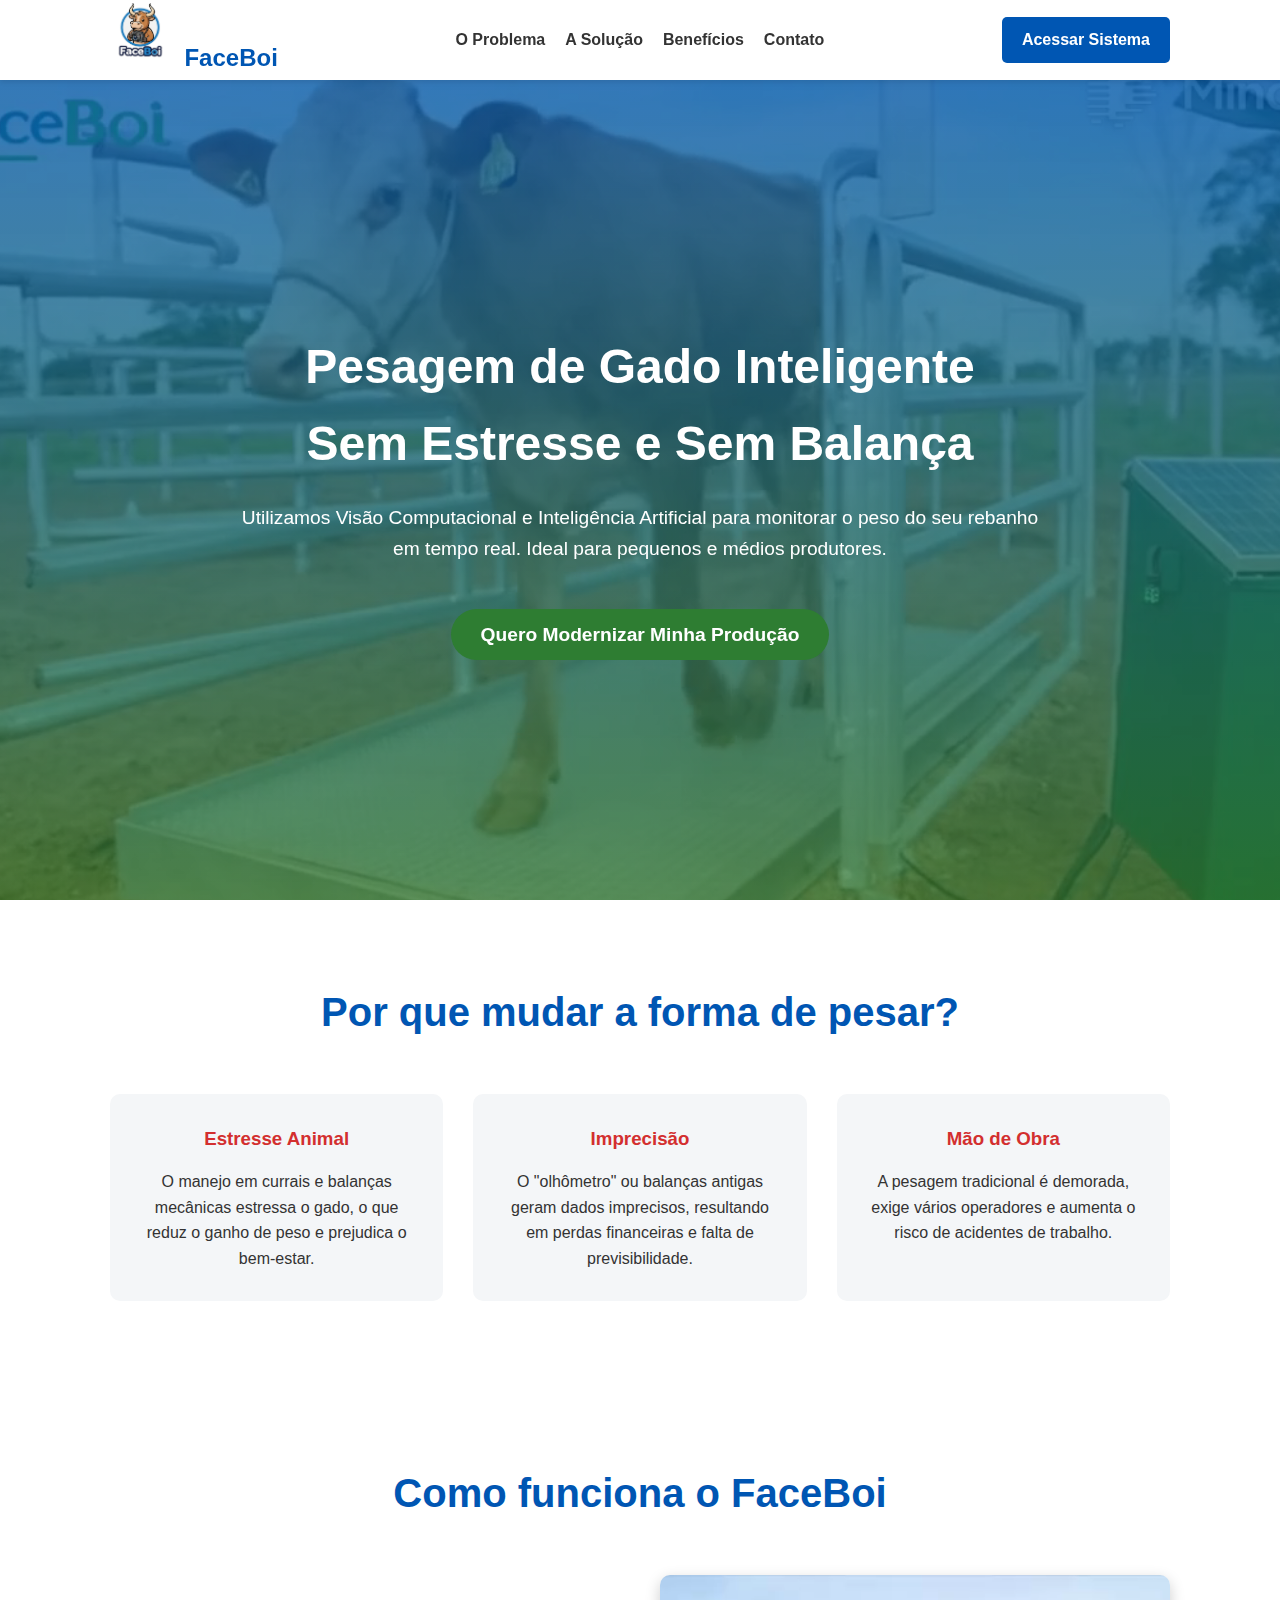
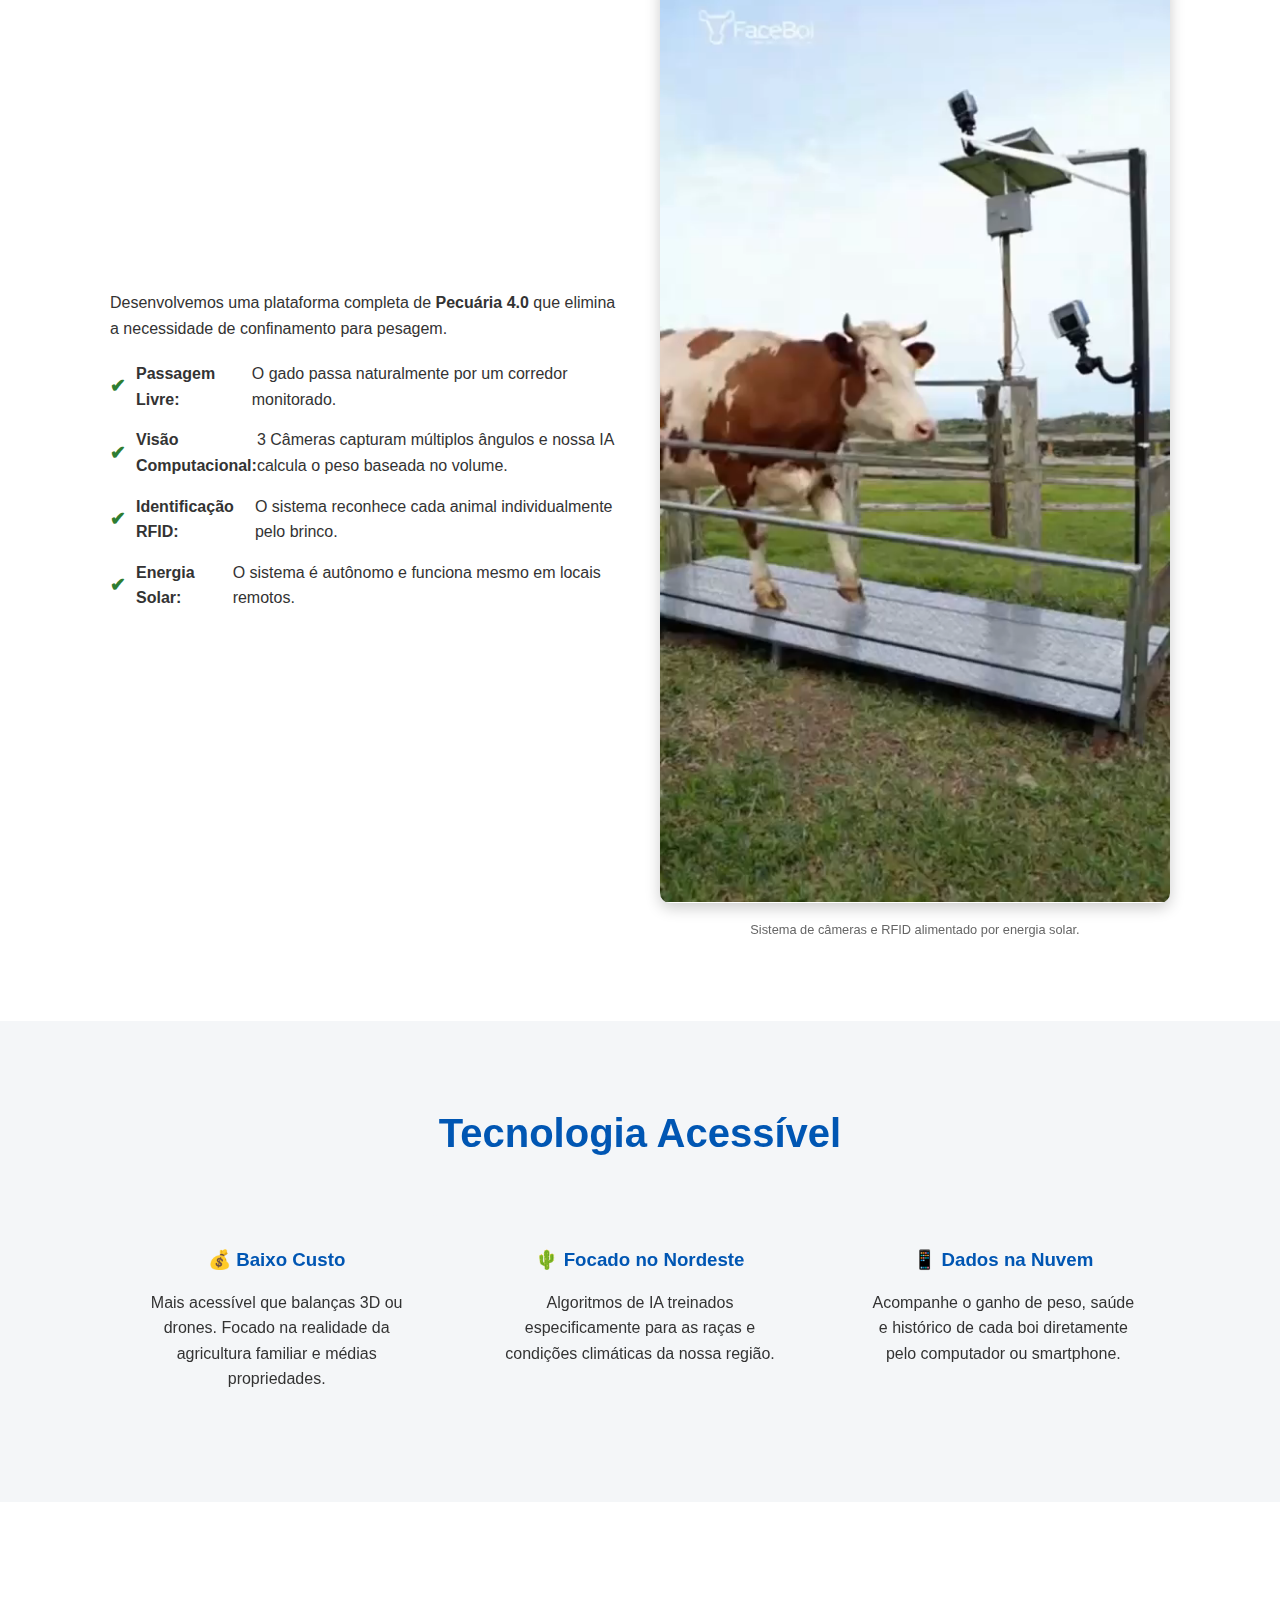
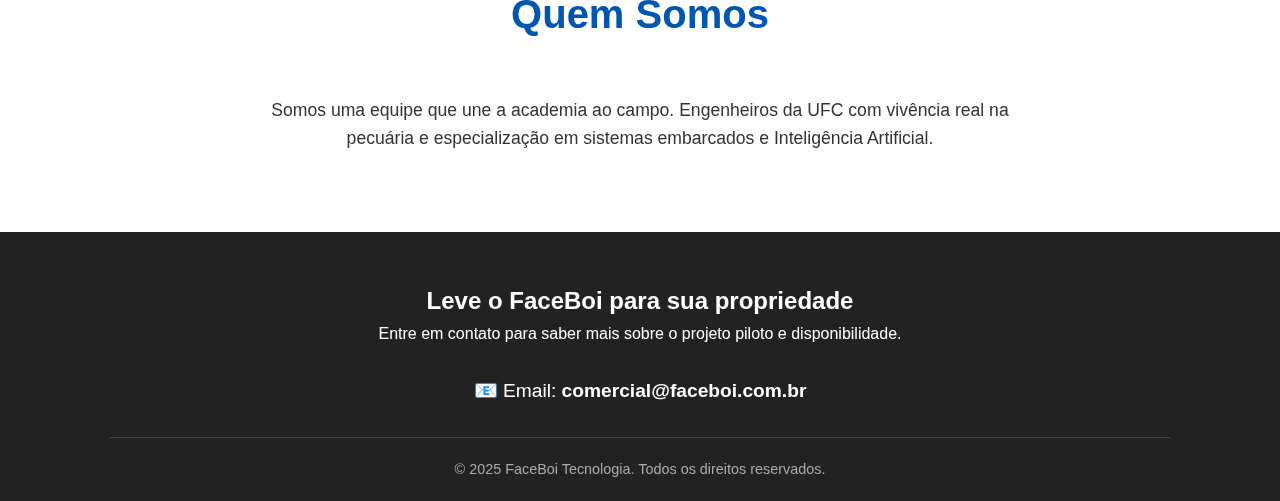
<file: index.html>
<!DOCTYPE html>
<html lang="pt-br">
<head>
    <meta charset="UTF-8">
    <meta name="viewport" content="width=device-width, initial-scale=1.0">
    <link rel="icon" type="image/png" href="logo.png">
    <title>FaceBoi - Pecuária 4.0</title>
    <style>
        /* --- Configurações Gerais --- */
        :root {
            --primary-blue: #0056b3; /* Azul da logo */
            --accent-green: #2e7d32; /* Verde Agro */
            --light-gray: #f4f6f8;
            --text-dark: #333;
            --white: #ffffff;
        }

        * {
            margin: 0;
            padding: 0;
            box-sizing: border-box;
        }

        body {
            font-family: 'Segoe UI', Tahoma, Geneva, Verdana, sans-serif;
            line-height: 1.6;
            color: var(--text-dark);
            background-color: var(--white);
        }

        a { text-decoration: none; }
        ul { list-style: none; }

        /* --- Header --- */
        header {
            background-color: var(--white);
            box-shadow: 0 2px 5px rgba(0,0,0,0.1);
            position: fixed;
            width: 100%;
            top: 0;
            z-index: 1000;
        }

        .container {
            max-width: 1100px;
            margin: 0 auto;
            padding: 0 20px;
        }

        .navbar {
            display: flex;
            justify-content: space-between;
            align-items: center;
            height: 80px;
        }

        .logo img {
            height: 60px; /* Ajuste conforme necessário */
        }

        .nav-links {
            display: flex;
            gap: 20px;
        }

        .nav-links a {
            color: var(--text-dark);
            font-weight: 600;
            transition: color 0.3s;
        }

        .nav-links a:hover {
            color: var(--primary-blue);
        }

        .cta-button {
            background-color: var(--primary-blue);
            color: var(--white);
            padding: 10px 20px;
            border-radius: 5px;
            font-weight: bold;
            transition: background 0.3s;
        }

        .cta-button:hover {
            background-color: #004494;
        }

        /* --- Hero Section --- */
        .hero {
            background: linear-gradient(rgba(0, 86, 179, 0.8), rgba(46, 125, 50, 0.7)), url('video-horizontal.mp4');
            background-size: cover;
            background-position: center;
            height: 100vh;
            display: flex;
            align-items: center;
            text-align: center;
            color: var(--white);
            padding-top: 80px;
            position: relative;
            overflow: hidden;
        }

        .hero::before {
            content: '';
            position: absolute;
            top: 0;
            left: 0;
            right: 0;
            bottom: 0;
            background: linear-gradient(rgba(0, 86, 179, 0.8), rgba(46, 125, 50, 0.7));
            z-index: 1;
        }

        .hero > div {
            position: relative;
            z-index: 2;
        }

        .hero h1 {
            font-size: 3rem;
            margin-bottom: 20px;
        }

        .hero p {
            font-size: 1.2rem;
            margin-bottom: 30px;
            max-width: 800px;
            margin-left: auto;
            margin-right: auto;
        }

        .hero .btn-large {
            background-color: var(--accent-green);
            color: var(--white);
            padding: 15px 30px;
            font-size: 1.2rem;
            border-radius: 50px;
            font-weight: bold;
            border: none;
            cursor: pointer;
            transition: transform 0.2s;
        }

        .hero .btn-large:hover {
            transform: scale(1.05);
            background-color: #1b5e20;
        }

        /* --- Problema --- */
        .section {
            padding: 80px 0;
        }

        .section-title {
            text-align: center;
            font-size: 2.5rem;
            margin-bottom: 50px;
            color: var(--primary-blue);
        }

        .problem-grid {
            display: grid;
            grid-template-columns: repeat(auto-fit, minmax(300px, 1fr));
            gap: 30px;
        }

        .card {
            background: var(--light-gray);
            padding: 30px;
            border-radius: 10px;
            text-align: center;
            transition: box-shadow 0.3s;
        }

        .card:hover {
            box-shadow: 0 5px 15px rgba(0,0,0,0.1);
        }

        .card h3 {
            margin-bottom: 15px;
            color: #d32f2f;
        }

        /* --- Solução --- */
        .solution {
            background-color: var(--white);
        }

        .solution-content {
            display: flex;
            flex-wrap: wrap;
            align-items: center;
            gap: 40px;
        }

        .solution-text {
            flex: 1;
            min-width: 300px;
        }

        .solution-text ul {
            margin-top: 20px;
        }

        .solution-text li {
            margin-bottom: 15px;
            display: flex;
            align-items: center;
        }

        .solution-text li::before {
            content: "✔";
            color: var(--accent-green);
            font-weight: bold;
            margin-right: 10px;
            font-size: 1.2rem;
        }

        .solution-img {
            flex: 1;
            min-width: 300px;
            text-align: center;
        }
        
        .solution-img img {
            max-width: 100%;
            border-radius: 10px;
            box-shadow: 0 5px 15px rgba(0,0,0,0.2);
        }

        /* --- Benefícios (Icones) --- */
        .benefits {
            background-color: var(--light-gray);
        }
        
        .benefit-item h3 {
            color: var(--primary-blue);
        }

        /* --- Equipe --- */
        .team {
            text-align: center;
        }

        .team-description {
            max-width: 800px;
            margin: 0 auto;
            font-size: 1.1rem;
        }

        /* --- Footer --- */
        footer {
            background-color: #222;
            color: var(--white);
            padding: 50px 0 20px;
            text-align: center;
        }

        .footer-content {
            margin-bottom: 30px;
        }

        .contact-info p {
            margin: 10px 0;
            font-size: 1.2rem;
        }

        .social-links a {
            color: var(--white);
            margin: 0 10px;
            font-size: 1.5rem;
        }

        .copyright {
            border-top: 1px solid #444;
            padding-top: 20px;
            font-size: 0.9rem;
            color: #aaa;
        }

        /* Responsividade */
        @media (max-width: 768px) {
            .hero h1 { font-size: 2rem; }
            .navbar { flex-direction: column; height: auto; padding: 20px 0; }
            .nav-links { margin-top: 20px; flex-direction: column; text-align: center; }
            .cta-button { display: none; } /* Esconde botão do menu no mobile p/ simplificar */
        }
    </style>
</head>
<body>

    <header>
        <div class="container navbar">
            <div class="logo">
                <img src="logo.png" alt="Logo FaceBoi - Boi com Câmera">
                <span style="font-weight: bold; font-size: 1.5rem; color: var(--primary-blue); vertical-align: middle; margin-left: 10px;">FaceBoi</span>
            </div>
            <ul class="nav-links">
                <li><a href="#problema">O Problema</a></li>
                <li><a href="#solucao">A Solução</a></li>
                <li><a href="#beneficios">Benefícios</a></li>
                <li><a href="#contato">Contato</a></li>
            </ul>
            <a href="app/login.html" class="cta-button">Acessar Sistema</a>
        </div>
    </header>

    <section class="hero">
        <video autoplay muted loop style="position: absolute; width: 100%; height: 100%; object-fit: cover; z-index: 0;">
            <source src="video-horizontal.mp4" type="video/mp4">
        </video>
        <div class="container">
            <h1>Pesagem de Gado Inteligente<br>Sem Estresse e Sem Balança</h1>
            <p>Utilizamos Visão Computacional e Inteligência Artificial para monitorar o peso do seu rebanho em tempo real. Ideal para pequenos e médios produtores.</p>
            <br>
            <a href="#contato" class="btn-large">Quero Modernizar Minha Produção</a>
        </div>
    </section>

    <section id="problema" class="section">
        <div class="container">
            <h2 class="section-title">Por que mudar a forma de pesar?</h2>
            <div class="problem-grid">
                <div class="card">
                    <h3>Estresse Animal</h3>
                    <p>O manejo em currais e balanças mecânicas estressa o gado, o que reduz o ganho de peso e prejudica o bem-estar.</p>
                </div>
                <div class="card">
                    <h3>Imprecisão</h3>
                    <p>O "olhômetro" ou balanças antigas geram dados imprecisos, resultando em perdas financeiras e falta de previsibilidade.</p>
                </div>
                <div class="card">
                    <h3>Mão de Obra</h3>
                    <p>A pesagem tradicional é demorada, exige vários operadores e aumenta o risco de acidentes de trabalho.</p>
                </div>
            </div>
        </div>
    </section>

    <section id="solucao" class="section solution">
        <div class="container">
            <h2 class="section-title">Como funciona o FaceBoi</h2>
            <div class="solution-content">
                <div class="solution-text">
                    <p>Desenvolvemos uma plataforma completa de <strong>Pecuária 4.0</strong> que elimina a necessidade de confinamento para pesagem.</p>
                    <ul>
                        <li><strong>Passagem Livre:</strong> O gado passa naturalmente por um corredor monitorado.</li>
                        <li><strong>Visão Computacional:</strong> 3 Câmeras capturam múltiplos ângulos e nossa IA calcula o peso baseada no volume.</li>
                        <li><strong>Identificação RFID:</strong> O sistema reconhece cada animal individualmente pelo brinco.</li>
                        <li><strong>Energia Solar:</strong> O sistema é autônomo e funciona mesmo em locais remotos.</li>
                    </ul>
                </div>
                <div class="solution-img">
                    <video width="100%" height="auto" autoplay muted loop style="border-radius: 10px; box-shadow: 0 5px 15px rgba(0,0,0,0.2);">
                        <source src="video-vertical.mp4" type="video/mp4">
                        Seu navegador não suporta vídeo HTML5.
                    </video>
                    <p style="font-size: 0.8rem; margin-top: 10px; color: #666;">Sistema de câmeras e RFID alimentado por energia solar.</p>
                </div>
            </div>
        </div>
    </section>

    <section id="beneficios" class="section benefits">
        <div class="container">
            <h2 class="section-title">Tecnologia Acessível</h2>
            <div class="problem-grid">
                <div class="card benefit-item">
                    <h3>💰 Baixo Custo</h3>
                    <p>Mais acessível que balanças 3D ou drones. Focado na realidade da agricultura familiar e médias propriedades.</p>
                </div>
                <div class="card benefit-item">
                    <h3>🌵 Focado no Nordeste</h3>
                    <p>Algoritmos de IA treinados especificamente para as raças e condições climáticas da nossa região.</p>
                </div>
                <div class="card benefit-item">
                    <h3>📱 Dados na Nuvem</h3>
                    <p>Acompanhe o ganho de peso, saúde e histórico de cada boi diretamente pelo computador ou smartphone.</p>
                </div>
            </div>
        </div>
    </section>

    <section class="section team">
        <div class="container">
            <h2 class="section-title">Quem Somos</h2>
            <p class="team-description">
                Somos uma equipe que une a academia ao campo. Engenheiros da UFC com vivência real na pecuária e especialização em sistemas embarcados e Inteligência Artificial.
            </p>
        </div>
    </section>

    <footer id="contato">
        <div class="container">
            <div class="footer-content">
                <h2>Leve o FaceBoi para sua propriedade</h2>
                <p>Entre em contato para saber mais sobre o projeto piloto e disponibilidade.</p>
                
                <div class="contact-info" style="margin-top: 30px;">
                    <p>📧 Email: <strong>comercial@faceboi.com.br</strong></p>
                </div>
            </div>
            <div class="copyright">
                <p>&copy; 2025 FaceBoi Tecnologia. Todos os direitos reservados.</p>
            </div>
        </div>
    </footer>

</body>
</html>
</file>
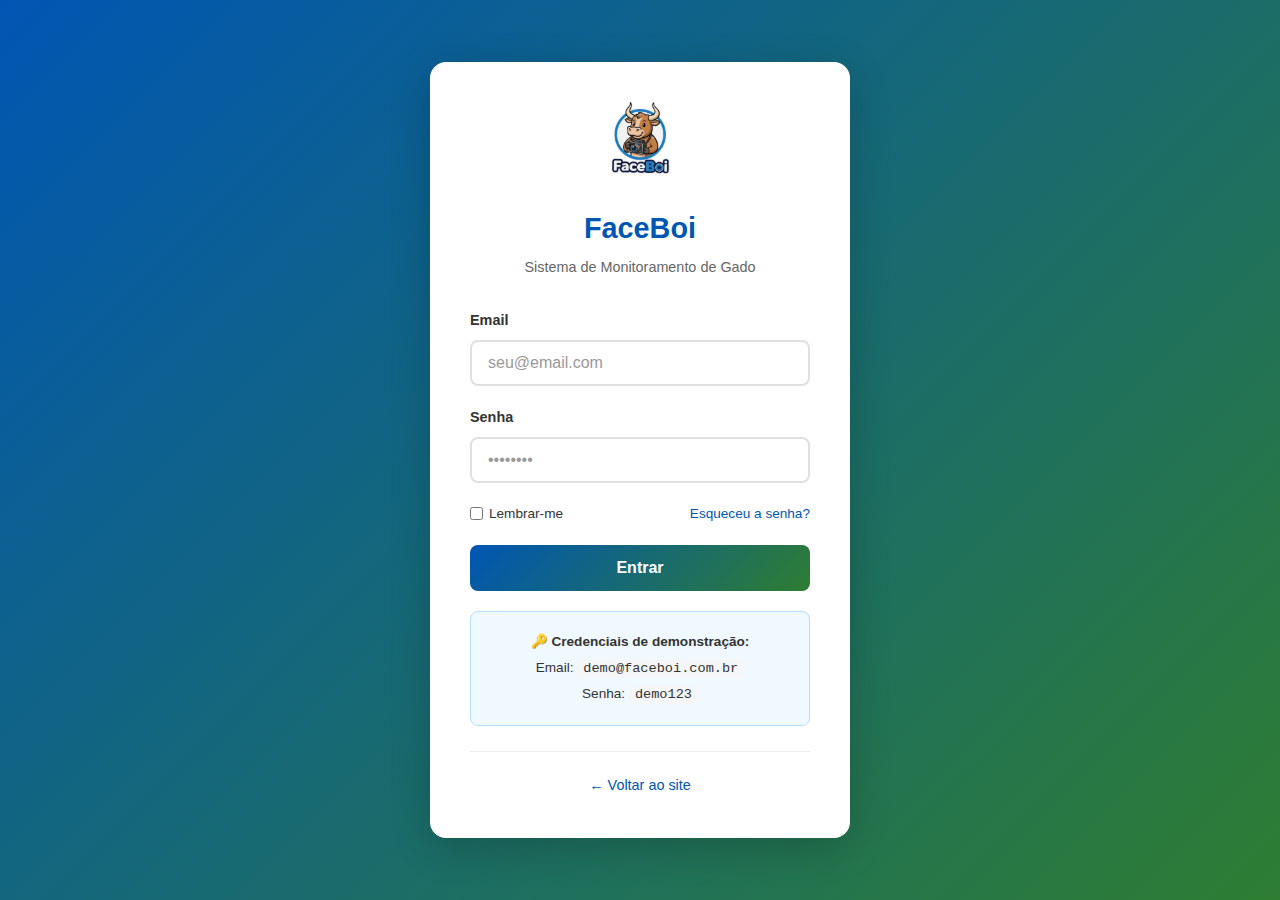
<file: app/dashboard.html>
<!DOCTYPE html>
<html lang="pt-br">
<head>
    <meta charset="UTF-8">
    <meta name="viewport" content="width=device-width, initial-scale=1.0">
    <title>FaceBoi - Dashboard</title>
    <link rel="stylesheet" href="css/styles.css">
    <link rel="stylesheet" href="css/dashboard.css">
</head>
<body class="dashboard-page">
    <aside class="sidebar">
        <div class="sidebar-header">
            <img src="../logo.png" alt="Logo FaceBoi" class="sidebar-logo">
            <h2>FaceBoi</h2>
        </div>
        
        <nav class="sidebar-nav">
            <a href="#" class="nav-item active" data-section="overview">
                <span class="nav-icon">📊</span>
                Visão Geral
            </a>
            <a href="#" class="nav-item" data-section="cattle">
                <span class="nav-icon">🐄</span>
                Rebanho
            </a>
            <a href="#" class="nav-item" data-section="alerts">
                <span class="nav-icon">⚠️</span>
                Alertas
                <span class="badge" id="alertBadge">2</span>
            </a>
            <a href="#" class="nav-item" data-section="reports">
                <span class="nav-icon">📈</span>
                Relatórios
            </a>
        </nav>
        
        <div class="sidebar-footer">
            <div class="user-info">
                <div class="user-avatar">👤</div>
                <div class="user-details">
                    <span class="user-name" id="userName">Agricultor</span>
                    <span class="user-farm" id="userFarm">Fazenda Demo</span>
                </div>
            </div>
            <button class="btn-logout" id="logoutBtn">Sair</button>
        </div>
    </aside>
    
    <main class="main-content">
        <header class="top-bar">
            <button class="menu-toggle" id="menuToggle">☰</button>
            <h1 class="page-title" id="pageTitle">Visão Geral</h1>
            <div class="top-bar-actions">
                <span class="current-date" id="currentDate"></span>
            </div>
        </header>
        
        <!-- Seção: Visão Geral -->
        <section id="overview" class="content-section active">
            <div class="stats-grid">
                <div class="stat-card">
                    <div class="stat-icon">🐄</div>
                    <div class="stat-info">
                        <span class="stat-value" id="totalCattle">48</span>
                        <span class="stat-label">Total de Animais</span>
                    </div>
                </div>
                <div class="stat-card">
                    <div class="stat-icon">⚖️</div>
                    <div class="stat-info">
                        <span class="stat-value" id="avgWeight">425 kg</span>
                        <span class="stat-label">Peso Médio</span>
                    </div>
                </div>
                <div class="stat-card">
                    <div class="stat-icon">📈</div>
                    <div class="stat-info">
                        <span class="stat-value" id="weightGain">+12.5 kg</span>
                        <span class="stat-label">Ganho Médio (30d)</span>
                    </div>
                </div>
                <div class="stat-card warning">
                    <div class="stat-icon">⚠️</div>
                    <div class="stat-info">
                        <span class="stat-value" id="alerts">2</span>
                        <span class="stat-label">Alertas de Saúde</span>
                    </div>
                </div>
            </div>
            
            <div class="dashboard-grid">
                <div class="card large">
                    <div class="card-header">
                        <h3>Últimas Passagens pelo Cocho</h3>
                        <span class="card-subtitle">Últimas 24 horas</span>
                    </div>
                    <div class="card-body">
                        <div class="activity-list" id="recentActivity">
                            <!-- Populado por JS -->
                        </div>
                    </div>
                </div>
                
                <div class="card">
                    <div class="card-header">
                        <h3>Distribuição de Peso</h3>
                    </div>
                    <div class="card-body">
                        <div class="weight-distribution">
                            <div class="weight-bar">
                                <div class="bar-label">< 350kg</div>
                                <div class="bar-track">
                                    <div class="bar-fill" style="width: 15%;">8</div>
                                </div>
                            </div>
                            <div class="weight-bar">
                                <div class="bar-label">350-400kg</div>
                                <div class="bar-track">
                                    <div class="bar-fill" style="width: 25%;">12</div>
                                </div>
                            </div>
                            <div class="weight-bar">
                                <div class="bar-label">400-450kg</div>
                                <div class="bar-track">
                                    <div class="bar-fill" style="width: 40%;">18</div>
                                </div>
                            </div>
                            <div class="weight-bar">
                                <div class="bar-label">> 450kg</div>
                                <div class="bar-track">
                                    <div class="bar-fill" style="width: 20%;">10</div>
                                </div>
                            </div>
                        </div>
                    </div>
                </div>
            </div>
        </section>
        
        <!-- Seção: Rebanho -->
        <section id="cattle" class="content-section">
            <div class="section-header">
                <div class="search-box">
                    <input type="text" id="searchCattle" placeholder="Buscar por ID ou nome...">
                </div>
                <div class="filter-options">
                    <select id="filterWeight">
                        <option value="">Todos os pesos</option>
                        <option value="light">< 350kg</option>
                        <option value="medium">350-450kg</option>
                        <option value="heavy">> 450kg</option>
                    </select>
                    <select id="filterHealth">
                        <option value="">Todas condições</option>
                        <option value="healthy">Saudável</option>
                        <option value="warning">Atenção</option>
                        <option value="critical">Crítico</option>
                    </select>
                </div>
            </div>
            
            <div class="cattle-grid" id="cattleGrid">
                <!-- Populado por JS -->
            </div>
        </section>
        
        <!-- Seção: Alertas -->
        <section id="alerts" class="content-section">
            <div class="alerts-list" id="alertsList">
                <!-- Populado por JS -->
            </div>
        </section>
        
        <!-- Seção: Relatórios -->
        <section id="reports" class="content-section">
            <div class="reports-placeholder">
                <div class="placeholder-icon">📊</div>
                <h3>Relatórios em Breve</h3>
                <p>Estamos desenvolvendo relatórios detalhados para você acompanhar a evolução do seu rebanho.</p>
            </div>
        </section>
    </main>
    
    <!-- Modal de Detalhes do Boi -->
    <div class="modal-overlay" id="cattleModal">
        <div class="modal">
            <button class="modal-close" id="modalClose">&times;</button>
            <div class="modal-content" id="modalContent">
                <!-- Conteúdo dinâmico -->
            </div>
        </div>
    </div>
    
    <script src="js/data.js"></script>
    <script src="js/auth.js"></script>
    <script src="js/dashboard.js"></script>
</body>
</html>
</file>
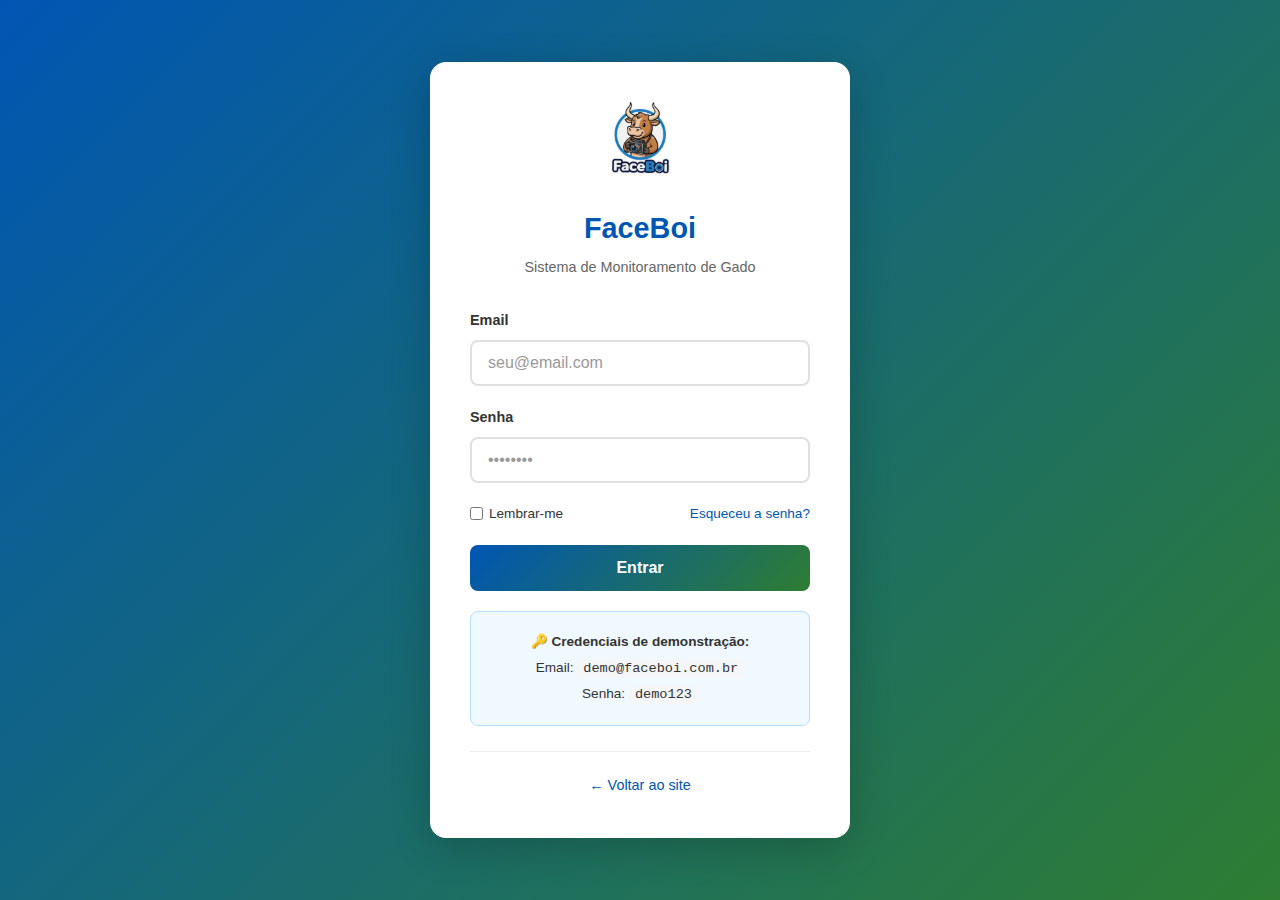
<file: app/login.html>
<!DOCTYPE html>
<html lang="pt-br">
<head>
    <meta charset="UTF-8">
    <meta name="viewport" content="width=device-width, initial-scale=1.0">
    <title>FaceBoi - Login</title>
    <link rel="stylesheet" href="css/styles.css">
    <link rel="stylesheet" href="css/login.css">
</head>
<body class="login-page">
    <div class="login-container">
        <div class="login-card">
            <div class="login-header">
                <img src="../logo.png" alt="Logo FaceBoi" class="login-logo">
                <h1>FaceBoi</h1>
                <p>Sistema de Monitoramento de Gado</p>
            </div>
            
            <form id="loginForm" class="login-form">
                <div class="form-group">
                    <label for="email">Email</label>
                    <input type="email" id="email" name="email" placeholder="seu@email.com" required>
                </div>
                
                <div class="form-group">
                    <label for="password">Senha</label>
                    <input type="password" id="password" name="password" placeholder="••••••••" required>
                </div>
                
                <div class="form-options">
                    <label class="remember-me">
                        <input type="checkbox" name="remember"> Lembrar-me
                    </label>
                    <a href="#" class="forgot-password">Esqueceu a senha?</a>
                </div>
                
                <button type="submit" class="btn-login">Entrar</button>
                
                <div class="demo-info">
                    <p>🔑 <strong>Credenciais de demonstração:</strong></p>
                    <p>Email: <code>demo@faceboi.com.br</code></p>
                    <p>Senha: <code>demo123</code></p>
                </div>
            </form>
            
            <div class="login-footer">
                <a href="../index.html">← Voltar ao site</a>
            </div>
        </div>
    </div>
    
    <script src="js/data.js"></script>
    <script src="js/auth.js"></script>
</body>
</html>
</file>
<file: app/css/styles.css>
/* --- Configurações Gerais --- */
:root {
    --primary-blue: #0056b3;
    --accent-green: #2e7d32;
    --light-gray: #f4f6f8;
    --dark-gray: #333;
    --white: #ffffff;
    --warning-yellow: #f9a825;
    --danger-red: #d32f2f;
    --success-green: #388e3c;
    --sidebar-width: 260px;
}

* {
    margin: 0;
    padding: 0;
    box-sizing: border-box;
}

body {
    font-family: 'Segoe UI', Tahoma, Geneva, Verdana, sans-serif;
    line-height: 1.6;
    color: var(--dark-gray);
    background-color: var(--light-gray);
}

a {
    text-decoration: none;
    color: inherit;
}

button {
    cursor: pointer;
    font-family: inherit;
}

code {
    background-color: var(--light-gray);
    padding: 2px 6px;
    border-radius: 4px;
    font-family: 'Courier New', monospace;
}

/* Utilitários */
.hidden {
    display: none !important;
}

/* Badges */
.badge {
    background-color: var(--danger-red);
    color: var(--white);
    font-size: 0.7rem;
    padding: 2px 6px;
    border-radius: 10px;
    margin-left: 8px;
}

/* Status indicators */
.status-healthy {
    color: var(--success-green);
}

.status-warning {
    color: var(--warning-yellow);
}

.status-critical {
    color: var(--danger-red);
}
</file>
<file: app/css/dashboard.css>
/* Dashboard Styles */

/* Layout Principal */
.dashboard-page {
    display: flex;
    min-height: 100vh;
}

/* Sidebar */
.sidebar {
    width: var(--sidebar-width);
    background: linear-gradient(180deg, #1a237e 0%, #0d47a1 100%);
    color: var(--white);
    display: flex;
    flex-direction: column;
    position: fixed;
    height: 100vh;
    z-index: 100;
    transition: transform 0.3s ease;
}

.sidebar-header {
    padding: 20px;
    display: flex;
    align-items: center;
    gap: 12px;
    border-bottom: 1px solid rgba(255, 255, 255, 0.1);
}

.sidebar-logo {
    width: 45px;
    height: auto;
}

.sidebar-header h2 {
    font-size: 1.3rem;
    font-weight: 600;
}

.sidebar-nav {
    flex: 1;
    padding: 20px 0;
}

.nav-item {
    display: flex;
    align-items: center;
    gap: 12px;
    padding: 14px 20px;
    color: rgba(255, 255, 255, 0.7);
    transition: all 0.3s;
    border-left: 3px solid transparent;
}

.nav-item:hover {
    background: rgba(255, 255, 255, 0.1);
    color: var(--white);
}

.nav-item.active {
    background: rgba(255, 255, 255, 0.15);
    color: var(--white);
    border-left-color: var(--accent-green);
}

.nav-icon {
    font-size: 1.2rem;
}

.sidebar-footer {
    padding: 20px;
    border-top: 1px solid rgba(255, 255, 255, 0.1);
}

.user-info {
    display: flex;
    align-items: center;
    gap: 12px;
    margin-bottom: 15px;
}

.user-avatar {
    width: 40px;
    height: 40px;
    background: rgba(255, 255, 255, 0.2);
    border-radius: 50%;
    display: flex;
    align-items: center;
    justify-content: center;
    font-size: 1.2rem;
}

.user-details {
    display: flex;
    flex-direction: column;
}

.user-name {
    font-weight: 600;
    font-size: 0.9rem;
}

.user-farm {
    font-size: 0.75rem;
    opacity: 0.7;
}

.btn-logout {
    width: 100%;
    padding: 10px;
    background: rgba(255, 255, 255, 0.1);
    border: 1px solid rgba(255, 255, 255, 0.2);
    color: var(--white);
    border-radius: 6px;
    font-size: 0.85rem;
    transition: background 0.3s;
}

.btn-logout:hover {
    background: rgba(255, 255, 255, 0.2);
}

/* Main Content */
.main-content {
    flex: 1;
    margin-left: var(--sidebar-width);
    padding: 20px;
    min-height: 100vh;
}

.top-bar {
    display: flex;
    align-items: center;
    justify-content: space-between;
    background: var(--white);
    padding: 15px 25px;
    border-radius: 12px;
    box-shadow: 0 2px 8px rgba(0, 0, 0, 0.05);
    margin-bottom: 25px;
}

.menu-toggle {
    display: none;
    background: none;
    border: none;
    font-size: 1.5rem;
    color: var(--dark-gray);
}

.page-title {
    font-size: 1.5rem;
    color: var(--dark-gray);
}

.current-date {
    color: #666;
    font-size: 0.9rem;
}

/* Content Sections */
.content-section {
    display: none;
    animation: fadeIn 0.3s ease;
}

.content-section.active {
    display: block;
}

@keyframes fadeIn {
    from { opacity: 0; }
    to { opacity: 1; }
}

/* Stats Grid */
.stats-grid {
    display: grid;
    grid-template-columns: repeat(auto-fit, minmax(220px, 1fr));
    gap: 20px;
    margin-bottom: 25px;
}

.stat-card {
    background: var(--white);
    padding: 25px;
    border-radius: 12px;
    display: flex;
    align-items: center;
    gap: 20px;
    box-shadow: 0 2px 8px rgba(0, 0, 0, 0.05);
    transition: transform 0.2s;
}

.stat-card:hover {
    transform: translateY(-3px);
}

.stat-card.warning {
    border-left: 4px solid var(--warning-yellow);
}

.stat-icon {
    font-size: 2.5rem;
}

.stat-info {
    display: flex;
    flex-direction: column;
}

.stat-value {
    font-size: 1.8rem;
    font-weight: 700;
    color: var(--primary-blue);
}

.stat-label {
    font-size: 0.85rem;
    color: #666;
}

/* Dashboard Grid */
.dashboard-grid {
    display: grid;
    grid-template-columns: 2fr 1fr;
    gap: 20px;
}

/* Cards */
.card {
    background: var(--white);
    border-radius: 12px;
    box-shadow: 0 2px 8px rgba(0, 0, 0, 0.05);
    overflow: hidden;
}

.card-header {
    padding: 20px 25px;
    border-bottom: 1px solid #eee;
}

.card-header h3 {
    font-size: 1.1rem;
    color: var(--dark-gray);
    margin-bottom: 5px;
}

.card-subtitle {
    font-size: 0.8rem;
    color: #888;
}

.card-body {
    padding: 20px 25px;
}

/* Activity List */
.activity-list {
    display: flex;
    flex-direction: column;
    gap: 15px;
    max-height: 350px;
    overflow-y: auto;
}

.activity-item {
    display: flex;
    align-items: center;
    gap: 15px;
    padding: 12px;
    background: var(--light-gray);
    border-radius: 8px;
    transition: background 0.3s;
    cursor: pointer;
}

.activity-item:hover {
    background: #e8e8e8;
}

.activity-icon {
    width: 45px;
    height: 45px;
    background: linear-gradient(135deg, var(--primary-blue), var(--accent-green));
    border-radius: 50%;
    display: flex;
    align-items: center;
    justify-content: center;
    color: var(--white);
    font-size: 1.2rem;
}

.activity-info {
    flex: 1;
}

.activity-title {
    font-weight: 600;
    font-size: 0.95rem;
    margin-bottom: 3px;
}

.activity-meta {
    font-size: 0.8rem;
    color: #666;
}

.activity-time {
    font-size: 0.75rem;
    color: #888;
}

/* Weight Distribution */
.weight-distribution {
    display: flex;
    flex-direction: column;
    gap: 15px;
}

.weight-bar {
    display: flex;
    align-items: center;
    gap: 15px;
}

.bar-label {
    width: 80px;
    font-size: 0.85rem;
    color: #666;
}

.bar-track {
    flex: 1;
    height: 30px;
    background: #e8e8e8;
    border-radius: 15px;
    overflow: hidden;
}

.bar-fill {
    height: 100%;
    background: linear-gradient(90deg, var(--primary-blue), var(--accent-green));
    border-radius: 15px;
    display: flex;
    align-items: center;
    justify-content: center;
    color: var(--white);
    font-size: 0.8rem;
    font-weight: 600;
    min-width: 30px;
}

/* Cattle Section */
.section-header {
    display: flex;
    justify-content: space-between;
    align-items: center;
    margin-bottom: 25px;
    flex-wrap: wrap;
    gap: 15px;
}

.search-box input {
    padding: 12px 20px;
    border: 2px solid #e0e0e0;
    border-radius: 25px;
    width: 300px;
    font-size: 0.95rem;
    transition: border-color 0.3s;
}

.search-box input:focus {
    outline: none;
    border-color: var(--primary-blue);
}

.filter-options {
    display: flex;
    gap: 10px;
}

.filter-options select {
    padding: 10px 15px;
    border: 2px solid #e0e0e0;
    border-radius: 8px;
    font-size: 0.9rem;
    background: var(--white);
    cursor: pointer;
}

/* Cattle Grid */
.cattle-grid {
    display: grid;
    grid-template-columns: repeat(auto-fill, minmax(280px, 1fr));
    gap: 20px;
}

.cattle-card {
    background: var(--white);
    border-radius: 12px;
    overflow: hidden;
    box-shadow: 0 2px 8px rgba(0, 0, 0, 0.05);
    cursor: pointer;
    transition: transform 0.2s, box-shadow 0.2s;
}

.cattle-card:hover {
    transform: translateY(-5px);
    box-shadow: 0 8px 25px rgba(0, 0, 0, 0.1);
}

.cattle-card-header {
    background: linear-gradient(135deg, var(--primary-blue), var(--accent-green));
    padding: 15px 20px;
    color: var(--white);
    display: flex;
    justify-content: space-between;
    align-items: center;
}

.cattle-id {
    font-size: 1.1rem;
    font-weight: 700;
}

.cattle-status {
    padding: 4px 10px;
    border-radius: 20px;
    font-size: 0.75rem;
    font-weight: 600;
}

.cattle-status.healthy {
    background: var(--success-green);
}

.cattle-status.warning {
    background: var(--warning-yellow);
    color: var(--dark-gray);
}

.cattle-status.critical {
    background: var(--danger-red);
}

.cattle-card-body {
    padding: 20px;
}

.cattle-weight {
    text-align: center;
    margin-bottom: 15px;
}

.weight-value {
    font-size: 2.2rem;
    font-weight: 700;
    color: var(--primary-blue);
}

.weight-unit {
    font-size: 1rem;
    color: #666;
}

.weight-change {
    font-size: 0.85rem;
    margin-top: 5px;
}

.weight-change.positive {
    color: var(--success-green);
}

.weight-change.negative {
    color: var(--danger-red);
}

.cattle-stats {
    display: flex;
    justify-content: space-around;
    padding-top: 15px;
    border-top: 1px solid #eee;
}

.cattle-stat {
    text-align: center;
}

.cattle-stat-value {
    font-size: 1.1rem;
    font-weight: 600;
    color: var(--dark-gray);
}

.cattle-stat-label {
    font-size: 0.75rem;
    color: #888;
}

/* Alerts Section */
.alerts-list {
    display: flex;
    flex-direction: column;
    gap: 15px;
}

.alert-item {
    background: var(--white);
    border-radius: 12px;
    padding: 20px 25px;
    display: flex;
    align-items: flex-start;
    gap: 20px;
    box-shadow: 0 2px 8px rgba(0, 0, 0, 0.05);
}

.alert-item.warning {
    border-left: 4px solid var(--warning-yellow);
}

.alert-item.critical {
    border-left: 4px solid var(--danger-red);
}

.alert-icon {
    font-size: 2rem;
}

.alert-content {
    flex: 1;
}

.alert-title {
    font-weight: 600;
    margin-bottom: 5px;
}

.alert-description {
    font-size: 0.9rem;
    color: #666;
    margin-bottom: 10px;
}

.alert-time {
    font-size: 0.8rem;
    color: #888;
}

.alert-action {
    padding: 8px 16px;
    background: var(--primary-blue);
    color: var(--white);
    border: none;
    border-radius: 6px;
    font-size: 0.85rem;
    transition: background 0.3s;
}

.alert-action:hover {
    background: #004494;
}

/* Reports Placeholder */
.reports-placeholder {
    background: var(--white);
    border-radius: 12px;
    padding: 60px 40px;
    text-align: center;
    box-shadow: 0 2px 8px rgba(0, 0, 0, 0.05);
}

.placeholder-icon {
    font-size: 4rem;
    margin-bottom: 20px;
}

.reports-placeholder h3 {
    font-size: 1.5rem;
    color: var(--dark-gray);
    margin-bottom: 10px;
}

.reports-placeholder p {
    color: #666;
    max-width: 400px;
    margin: 0 auto;
}

/* Modal */
.modal-overlay {
    position: fixed;
    top: 0;
    left: 0;
    width: 100%;
    height: 100%;
    background: rgba(0, 0, 0, 0.5);
    display: flex;
    align-items: center;
    justify-content: center;
    z-index: 1000;
    opacity: 0;
    visibility: hidden;
    transition: opacity 0.3s, visibility 0.3s;
}

.modal-overlay.active {
    opacity: 1;
    visibility: visible;
}

.modal {
    background: var(--white);
    border-radius: 16px;
    width: 90%;
    max-width: 800px;
    max-height: 90vh;
    overflow-y: auto;
    position: relative;
    transform: scale(0.9);
    transition: transform 0.3s;
}

.modal-overlay.active .modal {
    transform: scale(1);
}

.modal-close {
    position: absolute;
    top: 15px;
    right: 20px;
    background: none;
    border: none;
    font-size: 2rem;
    color: #666;
    z-index: 10;
    transition: color 0.3s;
}

.modal-close:hover {
    color: var(--danger-red);
}

.modal-content {
    padding: 30px;
}

/* Modal Content - Cattle Details */
.cattle-detail-header {
    display: flex;
    justify-content: space-between;
    align-items: center;
    margin-bottom: 30px;
    padding-bottom: 20px;
    border-bottom: 2px solid #eee;
}

.cattle-detail-id {
    font-size: 1.8rem;
    font-weight: 700;
    color: var(--primary-blue);
}

.cattle-detail-weight {
    text-align: right;
}

.detail-weight-value {
    font-size: 2.5rem;
    font-weight: 700;
    color: var(--accent-green);
}

.photos-section {
    margin-bottom: 30px;
}

.photos-section h4 {
    margin-bottom: 15px;
    color: var(--dark-gray);
}

.photos-grid {
    display: grid;
    grid-template-columns: repeat(4, 1fr);
    gap: 15px;
}

.photo-item {
    aspect-ratio: 4/3;
    background: var(--light-gray);
    border-radius: 8px;
    overflow: hidden;
    position: relative;
}

.photo-item img {
    width: 100%;
    height: 100%;
    object-fit: cover;
}

.photo-label {
    position: absolute;
    bottom: 0;
    left: 0;
    right: 0;
    background: rgba(0, 0, 0, 0.7);
    color: var(--white);
    padding: 5px 10px;
    font-size: 0.75rem;
    text-align: center;
}

.info-section {
    margin-bottom: 30px;
}

.info-section h4 {
    margin-bottom: 15px;
    color: var(--dark-gray);
}

.info-grid {
    display: grid;
    grid-template-columns: repeat(auto-fit, minmax(180px, 1fr));
    gap: 15px;
}

.info-item {
    background: var(--light-gray);
    padding: 15px;
    border-radius: 8px;
    text-align: center;
}

.info-value {
    font-size: 1.3rem;
    font-weight: 600;
    color: var(--primary-blue);
}

.info-label {
    font-size: 0.8rem;
    color: #666;
    margin-top: 5px;
}

.weight-history {
    margin-bottom: 20px;
}

.weight-history h4 {
    margin-bottom: 15px;
    color: var(--dark-gray);
}

.history-list {
    display: flex;
    flex-direction: column;
    gap: 10px;
}

.history-item {
    display: flex;
    justify-content: space-between;
    align-items: center;
    padding: 12px 15px;
    background: var(--light-gray);
    border-radius: 8px;
}

.history-date {
    font-size: 0.9rem;
    color: #666;
}

.history-weight {
    font-weight: 600;
    color: var(--primary-blue);
}

.history-change {
    font-size: 0.85rem;
}

/* Responsive */
@media (max-width: 1024px) {
    .dashboard-grid {
        grid-template-columns: 1fr;
    }
}

@media (max-width: 768px) {
    .sidebar {
        transform: translateX(-100%);
    }
    
    .sidebar.active {
        transform: translateX(0);
    }
    
    .main-content {
        margin-left: 0;
    }
    
    .menu-toggle {
        display: block;
    }
    
    .photos-grid {
        grid-template-columns: repeat(2, 1fr);
    }
    
    .search-box input {
        width: 100%;
    }
    
    .section-header {
        flex-direction: column;
        align-items: stretch;
    }
    
    .filter-options {
        flex-wrap: wrap;
    }
}

@media (max-width: 480px) {
    .stats-grid {
        grid-template-columns: 1fr;
    }
    
    .cattle-grid {
        grid-template-columns: 1fr;
    }
    
    .info-grid {
        grid-template-columns: 1fr 1fr;
    }
}
</file>
<file: app/css/login.css>
/* Login Page Styles */
.login-page {
    min-height: 100vh;
    display: flex;
    align-items: center;
    justify-content: center;
    background: linear-gradient(135deg, var(--primary-blue), var(--accent-green));
    padding: 20px;
}

.login-container {
    width: 100%;
    max-width: 420px;
}

.login-card {
    background: var(--white);
    border-radius: 16px;
    box-shadow: 0 10px 40px rgba(0, 0, 0, 0.2);
    padding: 40px;
    animation: slideUp 0.5s ease-out;
}

@keyframes slideUp {
    from {
        opacity: 0;
        transform: translateY(20px);
    }
    to {
        opacity: 1;
        transform: translateY(0);
    }
}

.login-header {
    text-align: center;
    margin-bottom: 30px;
}

.login-logo {
    width: 80px;
    height: auto;
    margin-bottom: 15px;
}

.login-header h1 {
    color: var(--primary-blue);
    font-size: 1.8rem;
    margin-bottom: 5px;
}

.login-header p {
    color: #666;
    font-size: 0.9rem;
}

.login-form {
    display: flex;
    flex-direction: column;
    gap: 20px;
}

.form-group {
    display: flex;
    flex-direction: column;
    gap: 8px;
}

.form-group label {
    font-weight: 600;
    color: var(--dark-gray);
    font-size: 0.9rem;
}

.form-group input {
    padding: 12px 16px;
    border: 2px solid #e0e0e0;
    border-radius: 8px;
    font-size: 1rem;
    transition: border-color 0.3s, box-shadow 0.3s;
}

.form-group input:focus {
    outline: none;
    border-color: var(--primary-blue);
    box-shadow: 0 0 0 4px rgba(0, 86, 179, 0.1);
}

.form-group input::placeholder {
    color: #999;
}

.form-options {
    display: flex;
    justify-content: space-between;
    align-items: center;
    font-size: 0.85rem;
}

.remember-me {
    display: flex;
    align-items: center;
    gap: 6px;
    cursor: pointer;
}

.remember-me input {
    cursor: pointer;
}

.forgot-password {
    color: var(--primary-blue);
    transition: color 0.3s;
}

.forgot-password:hover {
    color: var(--accent-green);
}

.btn-login {
    background: linear-gradient(135deg, var(--primary-blue), var(--accent-green));
    color: var(--white);
    border: none;
    padding: 14px;
    border-radius: 8px;
    font-size: 1rem;
    font-weight: 600;
    transition: transform 0.2s, box-shadow 0.2s;
}

.btn-login:hover {
    transform: translateY(-2px);
    box-shadow: 0 4px 12px rgba(0, 86, 179, 0.3);
}

.btn-login:active {
    transform: translateY(0);
}

.demo-info {
    background: #f0f9ff;
    border: 1px solid #b3e0ff;
    border-radius: 8px;
    padding: 15px;
    text-align: center;
    font-size: 0.85rem;
}

.demo-info p {
    margin: 4px 0;
}

.login-footer {
    text-align: center;
    margin-top: 25px;
    padding-top: 20px;
    border-top: 1px solid #eee;
}

.login-footer a {
    color: var(--primary-blue);
    font-size: 0.9rem;
    transition: color 0.3s;
}

.login-footer a:hover {
    color: var(--accent-green);
}

/* Error State */
.form-group.error input {
    border-color: var(--danger-red);
}

.error-message {
    color: var(--danger-red);
    font-size: 0.8rem;
    margin-top: 5px;
    display: none;
}

.form-group.error .error-message {
    display: block;
}

/* Loading State */
.btn-login.loading {
    position: relative;
    color: transparent;
    pointer-events: none;
}

.btn-login.loading::after {
    content: '';
    position: absolute;
    top: 50%;
    left: 50%;
    width: 20px;
    height: 20px;
    margin: -10px 0 0 -10px;
    border: 2px solid transparent;
    border-top-color: var(--white);
    border-radius: 50%;
    animation: spin 0.8s linear infinite;
}

@keyframes spin {
    to {
        transform: rotate(360deg);
    }
}

/* Responsivo */
@media (max-width: 480px) {
    .login-card {
        padding: 30px 25px;
    }
    
    .form-options {
        flex-direction: column;
        gap: 10px;
        align-items: flex-start;
    }
}
</file>
